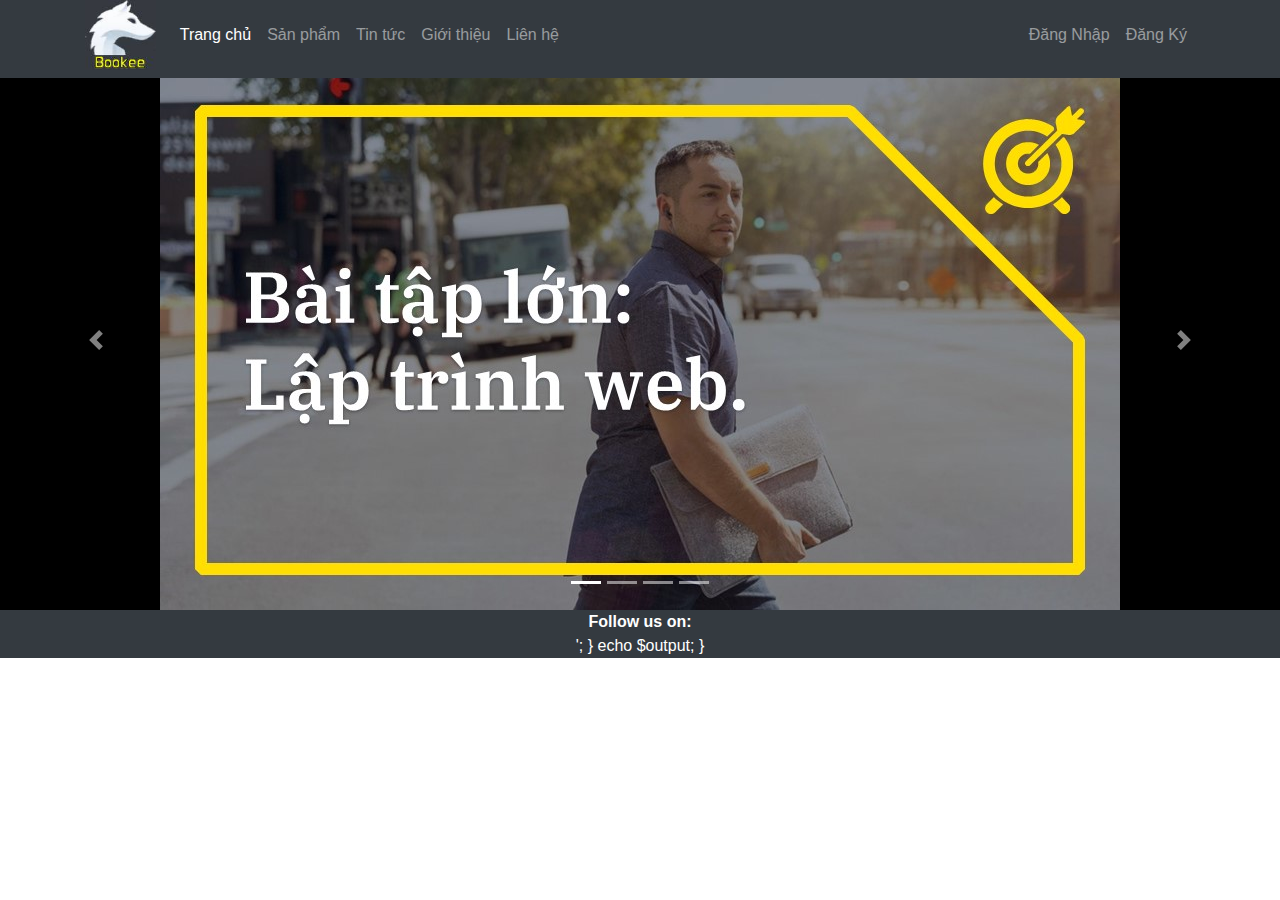
<file: BTL/index.html>
<!DOCTYPE html>
<html lang="en">
  <head>
    <meta charset="UTF-8" />
    <meta http-equiv="X-UA-Compatible" content="IE=edge" />
    <meta name="viewport" content="width=device-width, initial-scale=1.0" />
    <title>Trang chủ</title>
    <link rel="stylesheet" href="style.css" />
    <link
      rel="stylesheet"
      href="https://maxcdn.bootstrapcdn.com/bootstrap/4.0.0/css/bootstrap.min.css"
    />
    <link
      rel="stylesheet"
      href="https://unpkg.com/swiper/swiper-bundle.min.css"
    />
    <link
      href="https://cdnjs.cloudflare.com/ajax/libs/font-awesome/6.0.0-beta2/css/all.min.css"
      rel="stylesheet"
    />
    <script
      src="https://code.jquery.com/jquery-3.2.1.slim.min.js"
      integrity="sha384-KJ3o2DKtIkvYIK3UENzmM7KCkRr/rE9/Qpg6aAZGJwFDMVNA/GpGFF93hXpG5KkN"
      crossorigin="anonymous"
    ></script>
    <script
      src="https://cdnjs.cloudflare.com/ajax/libs/popper.js/1.12.9/umd/popper.min.js"
      integrity="sha384-ApNbgh9B+Y1QKtv3Rn7W3mgPxhU9K/ScQsAP7hUibX39j7fakFPskvXusvfa0b4Q"
      crossorigin="anonymous"
    ></script>
    <script
      src="https://maxcdn.bootstrapcdn.com/bootstrap/4.0.0/js/bootstrap.min.js"
      integrity="sha384-JZR6Spejh4U02d8jOt6vLEHfe/JQGiRRSQQxSfFWpi1MquVdAyjUar5+76PVCmYl"
      crossorigin="anonymous"
    ></script>
    <script src="https://ajax.googleapis.com/ajax/libs/jquery/3.5.1/jquery.min.js"></script>
  </head>
  <body>
    <div id="nav-placeholder"></div>
    <script>
      $(document).ready(function () {
        $("#nav-placeholder").load("html/nav.html");
      });
    </script>
    <div
      id="carouselExampleIndicators"
      class="carousel slide"
      data-ride="carousel"
    >
      <ol class="carousel-indicators">
        <li
          data-target="#carouselExampleIndicators"
          data-slide-to="0"
          class="active"
        ></li>
        <li data-target="#carouselExampleIndicators" data-slide-to="1"></li>
        <li data-target="#carouselExampleIndicators" data-slide-to="2"></li>
        <li data-target="#carouselExampleIndicators" data-slide-to="3   "></li>
      </ol>
      <div class="carousel-inner" style="margin-top: 70px; background: black">
        <div class="carousel-item active">
          <img
            src="./img/pic1.jpg"
            class="d-block w-75"
            style="
              display: block;
              margin-left: auto;
              margin-right: auto;
              width: 100%;
            "
            alt="..."
          />
        </div>
        <div class="carousel-item">
          <img
            src="img/pic2.png"
            class="d-block w-75"
            style="
              display: block;
              margin-left: auto;
              margin-right: auto;
              width: 100%;
            "
            alt="..."
          />
        </div>
        <div class="carousel-item">
          <img
            src="img/pic3.jpg"
            class="d-block w-75"
            style="
              display: block;
              margin-left: auto;
              margin-right: auto;
              width: 50%;
            "
            alt="..."
          />
        </div>
        <div class="carousel-item">
          <img
            src="img/pic4.jpg"
            class="d-block w-75"
            style="
              display: block;
              margin-left: auto;
              margin-right: auto;
              width: 50%;
            "
            alt="..."
          />
          <button type="button" class="btn btn-info top-left btn-lg">
            Đăng ký ngay
          </button>
        </div>
      </div>
      <a
        class="carousel-control-prev"
        href="#carouselExampleIndicators"
        role="button"
        data-slide="prev"
      >
        <span class="carousel-control-prev-icon" aria-hidden="true"></span>
        <span class="sr-only">Previous</span>
      </a>
      <a
        class="carousel-control-next"
        href="#carouselExampleIndicators"
        role="button"
        data-slide="next"
      >
        <span class="carousel-control-next-icon" aria-hidden="true"></span>
        <span class="sr-only">Next</span>
      </a>
    </div>
    <div id="footer"></div>
    <script>
      $(document).ready(function () {
        $("#footer").load("html/footer.html");
      });
      $(document).ready(function () {
        $(".nav-link").each(function () {
          if ($(this).html() == "Trang chủ") $(this).addClass("active");
          else $(this).removeClass("active");
        });
      });
    </script>
  </body>
</html>
</file>
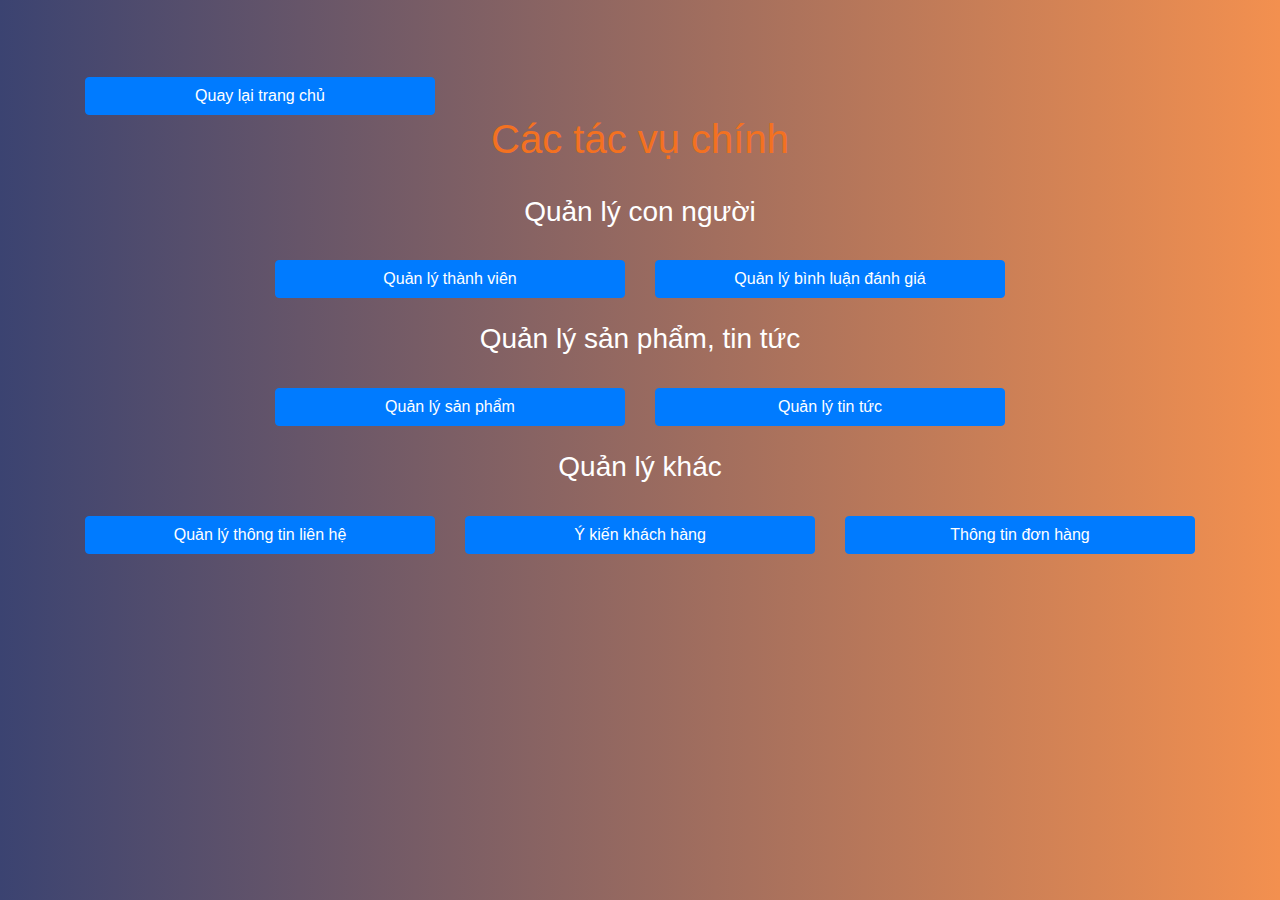
<file: BTL/people/admin/index.html>
<!DOCTYPE html>
<html lang="en">
  <head>
    <meta charset="UTF-8" />
    <meta http-equiv="X-UA-Compatible" content="IE=edge" />
    <meta name="viewport" content="width=device-width, initial-scale=1.0" />
    <title>Admin</title>
    <link rel="stylesheet" href="style.css" />
    <link
      href="https://maxcdn.bootstrapcdn.com/bootstrap/4.1.1/css/bootstrap.min.css"
      rel="stylesheet"
      id="bootstrap-css"
    />
    <script src="https://ajax.googleapis.com/ajax/libs/jquery/1.12.4/jquery.min.js"></script>
    <script src="https://maxcdn.bootstrapcdn.com/bootstrap/3.3.7/js/bootstrap.min.js"></script>
  </head>

  <body>
    <div class="container back-ground">
      <div class="row">
        <div class="col-md-4 col-4">
          <button type="button" class="btn btn-primary btn-block" id="back">
            Quay lại trang chủ
          </button>
        </div>
      </div>
      <div class="head">
        <h1>Các tác vụ chính</h1>
      </div>
      <h3 style="color: white" class="pt-4">Quản lý con người</h3>
      <div class="row py-4 justify-content-center">
        <div class="col-md-4 col-12 col-sm-12">
          <button type="button" class="btn btn-primary btn-block" id="member">
            Quản lý thành viên
          </button>
        </div>
        <div class="col-md-4 col-12 col-sm-12">
          <button type="button" class="btn btn-primary btn-block" id="comment">
            Quản lý bình luận đánh giá
          </button>
        </div>
      </div>
      <h3 style="color: white">Quản lý sản phẩm, tin tức</h3>
      <div class="row py-4 justify-content-center">
        <div class="col-md-4 col-12 col-sm-12">
          <button type="button" class="btn btn-primary btn-block" id="book">
            Quản lý sản phẩm
          </button>
        </div>
        <div class="col-md-4 col-12 col-sm-12">
          <button type="button" class="btn btn-primary btn-block" id="news">
            Quản lý tin tức
          </button>
        </div>
      </div>
      <h3 style="color: white">Quản lý khác</h3>
      <div class="row py-4 justify-content-center">
        <div class="col-md-4 col-12 col-sm-12">
          <button type="button" class="btn btn-primary btn-block" id="contact">
            Quản lý thông tin liên hệ
          </button>
        </div>
        <div class="col-md-4 col-12 col-sm-12">
          <button type="button" class="btn btn-primary btn-block" id="customer">
            Ý kiến khách hàng
          </button>
        </div>
        <div class="col-md-4 col-12 col-sm-12">
          <button type="button" class="btn btn-primary btn-block" id="cart">
            Thông tin đơn hàng
          </button>
        </div>
      </div>
    </div>
    <script>
      $("#back").on("click", function () {
        window.location.href = "http://localhost/BTL/";
      });
      $("#member").on("click", function () {
        window.location.href = "http://localhost/BTL/people/admin/member/";
      });
      $("#comment").on("click", function () {
        window.location.href = "http://localhost/BTL/people/admin/comment/";
      });
      $("#book").on("click", function () {
        window.location.href = "http://localhost/BTL/people/admin/book/";
      });
      $("#news").on("click", function () {
        window.location.href = "http://localhost/BTL/people/admin/news/";
      });
      $("#contact").on("click", function () {
        window.location.href = "http://localhost/BTL/people/admin/contact/";
      });
      $("#customer").on("click", function () {
        window.location.href = "http://localhost/BTL/people/admin/customer/";
      });
      $("#cart").on("click", function () {
        window.location.href = "http://localhost/BTL/people/admin/cart/";
      });
    </script>
  </body>
</html>
</file>
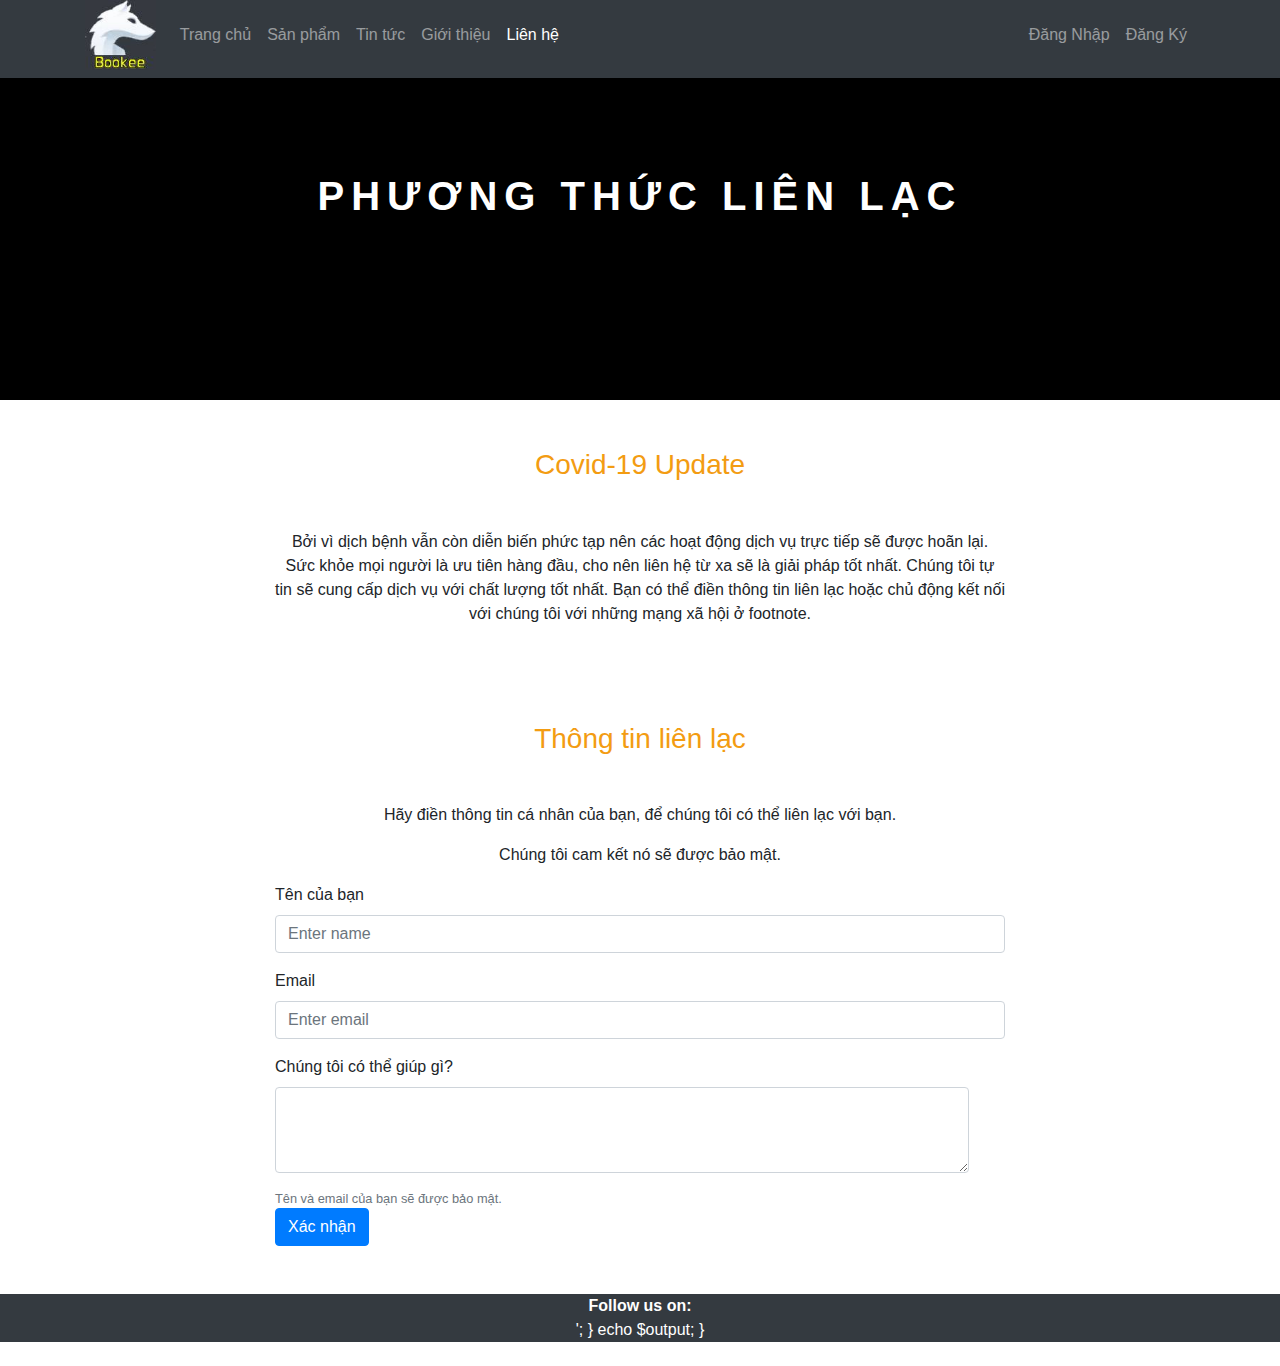
<file: BTL/contact.html>
<!DOCTYPE html>
<html lang="en">
  <head>
    <meta charset="UTF-8" />
    <meta http-equiv="X-UA-Compatible" content="IE=edge" />
    <meta name="viewport" content="width=device-width, initial-scale=1.0" />
    <title>Liên hệ</title>
    <link rel="stylesheet" href="./style.css" />
    <link
      rel="stylesheet"
      href="https://maxcdn.bootstrapcdn.com/bootstrap/4.0.0/css/bootstrap.min.css"
    />
    <link
      rel="stylesheet"
      href="https://unpkg.com/swiper/swiper-bundle.min.css"
    />
    <link
      href="https://cdnjs.cloudflare.com/ajax/libs/font-awesome/6.0.0-beta2/css/all.min.css"
      rel="stylesheet"
    />

    <script
      src="https://code.jquery.com/jquery-3.2.1.slim.min.js"
      integrity="sha384-KJ3o2DKtIkvYIK3UENzmM7KCkRr/rE9/Qpg6aAZGJwFDMVNA/GpGFF93hXpG5KkN"
      crossorigin="anonymous"
    ></script>
    <script
      src="https://cdnjs.cloudflare.com/ajax/libs/popper.js/1.12.9/umd/popper.min.js"
      integrity="sha384-ApNbgh9B+Y1QKtv3Rn7W3mgPxhU9K/ScQsAP7hUibX39j7fakFPskvXusvfa0b4Q"
      crossorigin="anonymous"
    ></script>
    <script src="https://ajax.googleapis.com/ajax/libs/jquery/3.5.1/jquery.min.js"></script>
    <script
      src="https://maxcdn.bootstrapcdn.com/bootstrap/4.0.0/js/bootstrap.min.js"
      integrity="sha384-JZR6Spejh4U02d8jOt6vLEHfe/JQGiRRSQQxSfFWpi1MquVdAyjUar5+76PVCmYl"
      crossorigin="anonymous"
    ></script>
  </head>
  <body>
    <div id="nav-placeholder"></div>
    <div id="header"></div>
    <section class="pt-5 pb-5">
      <div class="container">
        <div class="row">
          <div class="col-md-8 offset-md-2 text-center">
            <h3><span style="color: #f39c12">Covid-19 Update</span></h3>

            <p>&nbsp;</p>

            <p>
              Bởi vì dịch bệnh vẫn còn diễn biến phức tạp nên các hoạt động dịch
              vụ trực tiếp sẽ được hoãn lại. Sức khỏe mọi người là ưu tiên hàng
              đầu, cho nên liên hệ từ xa sẽ là giải pháp tốt nhất. Chúng tôi tự
              tin sẽ cung cấp dịch vụ với chất lượng tốt nhất. Bạn có thể điền
              thông tin liên lạc hoặc chủ động kết nối với chúng tôi với những
              mạng xã hội ở footnote.
            </p>

            <p>&nbsp;</p>

            <p>&nbsp;</p>

            <h3 style="color: #f39c12">Thông tin liên lạc</h3>
            <p>&nbsp;</p>
            <p>
              Hãy điền thông tin cá nhân của bạn, để chúng tôi có thể liên lạc
              với bạn.
            </p>
            <p>Chúng tôi cam kết nó sẽ được bảo mật.</p>
          </div>
          <p>&nbsp;</p>
        </div>
        <div class="row justify-content-md-center">
          <div class="col-md-8">
            <form>
              <div class="form-group">
                <label for="name">Tên của bạn</label>
                <input
                  type="text"
                  class="form-control"
                  id="name"
                  aria-describedby="emailHelp"
                  placeholder="Enter name"
                />
              </div>
              <div class="form-group">
                <label for="email">Email</label>
                <input
                  type="email"
                  class="form-control"
                  id="email"
                  aria-describedby="emailHelp"
                  placeholder="Enter email"
                />
              </div>
              <div class="form-group">
                <label for="about">Chúng tôi có thể giúp gì?</label>
                <textarea class="form-control" id="about" rows="3"></textarea>
              </div>
              <small id="emailHelp" class="form-text text-muted"
                >Tên và email của bạn sẽ được bảo mật.</small
              >
              <button type="submit" class="btn btn-primary" id="submit">
                Xác nhận
              </button>
            </form>
          </div>
        </div>
      </div>
    </section>
    <div id="footer"></div>
    <script>
      $(document).ready(function () {
        // load and change active navbar
        $("#nav-placeholder").load("./html/nav.html", function () {
          $(".nav-link").each(function () {
            if ($(this).html() == "Liên hệ") $(this).addClass("active");
            else $(this).removeClass("active");
          });
        });
        // load header
        $("#header").load("./html/header.html", function () {
          $("#header-title").html("PHƯƠNG THỨC LIÊN LẠC");
        });
        // load footer
        $("#footer").load("./html/footer.html");
        function validateEmail(email) {
          const re =
            /^(([^<>()[\]\\.,;:\s@"]+(\.[^<>()[\]\\.,;:\s@"]+)*)|(".+"))@((\[[0-9]{1,3}\.[0-9]{1,3}\.[0-9]{1,3}\.[0-9]{1,3}\])|(([a-zA-Z\-0-9]+\.)+[a-zA-Z]{2,}))$/;
          return re.test(String(email).toLowerCase());
        }
        $("#submit").on("click", function () {
          if (validateEmail($("#email").val())) {
            $.get(
              "./people/user/form.php",
              {
                name: $("#name").val(),
                email: $("#email").val(),
                about: $("#about").val(),
              },
              function (data) {
                console.log(data);
              }
            );
            alert("Yêu cầu của bạn đã được gửi!");
          }
        });
      });
    </script>
  </body>
</html>
</file>
<file: BTL/style.css>
.share {
  position: absolute;
  bottom: 40px;
  left: 40px;
  z-index: 2;
  -webkit-animation: fadeInUp 0.4s 0.8s ease-in-out both 300ms 0 ease;
  -moz-animation: fadeInUp 0.4s 0.8s ease-in-out both 300ms 0 ease;
  -ms-animation: fadeInUp 0.4s 0.8s ease-in-out both 300ms 0 ease;
  animation: fadeInUp 0.4s 0.8s ease-in-out both 300ms 0 ease;
  -o-animation: fadeInUp 0.4s 0.8s ease-in-out both;
  -webkit-animation: fadeInUp 0.4s 0.8s ease-in-out both;
  -moz-animation: fadeInUp 0.4s 0.8s ease-in-out both;
  -ms-animation: fadeInUp 0.4s 0.8s ease-in-out both;
  animation: fadeInUp 0.4s 0.8s ease-in-out both;
}
.share a {
  width: 40 px;
  height: 40 px;
  float: left;
  background: url(logo.png);
}
.top-left {
  position: absolute;
  top: 43%;
  left: 19%;
}
header {
  position: relative;
  background-color: #000;
  height: 50vh;
  min-height: 25rem;
  width: 100%;
  overflow: hidden;
}
header.halfhead {
  padding-top: 10rem;
  padding-bottom: calc(10rem - 72px);
  height: 50%;
  background-position: 50%;
  background-repeat: no-repeat;
  background-size: cover;
  position: relative;
}
header.halfhead .hero-text {
  text-align: center;
  position: absolute;
  top: 50%;
  left: 50%;
  transform: translate(-50%, -50%);
  color: #fff;
  letter-spacing: 7px;
}
#popu-news {
  border-radius: 10px;
  background: #f5df87;
  padding: 10px;
}
hr {
  height: 2px;
  border-width: 0;
  color: gray;
  background-color: gray;
}
img.thumb {
  border-radius: 10px;
}
p.time {
  color: #227efa;
  font-size: 12px;
}
h5.news-title {
  color: #0047fa;
  font-weight: 900;
}
h6.watch-now {
  color: #0006fa;
  font-weight: 700;
  margin-top: 25px;
}
div.new {
  border-bottom: 2px black dotted;
  padding-top: 5%;
  padding-bottom: 5%;
}
.item {
  padding-bottom: 22px;
  margin-bottom: 20px;
}
.img-big {
  width: 120px;
  height: 120px;
  margin: auto;
}
.img-responsive {
  display: block;
  max-width: 100%;
  height: auto;
}
.info {
  min-height: 72px;
}
.product-name {
  font-weight: 600;
  color: #555;
  text-align: center;
}
.item .price {
  color: #e00501;
  font-size: 20px;
  margin-left: 15px;
  border-left: 3px solid #e00501;
  font-weight: 600;
  padding-left: 10px;
}
.filter {
  border-radius: 5px;
  background: #f5df87;
  margin-bottom: 20px;
}
.product-row-img {
  border: 1px solid black;
  box-shadow: 0 1px 3px rgb(0 0 0 / 30%);
  overflow: hidden;
  background: #fff;
  border-radius: 5px;
}
.product-row-thumbnail {
  display: block;
}
img.product-row-thumbnail {
  width: 100%;
  height: auto;
  align-self: center;
  margin: auto;
  border: 0;
}
.product-row-thumbnail-small {
  display: block;
  max-height: 50px;
  max-width: 250px;
  margin-left: auto;
  margin-right: auto;
  margin-top: 10px;
  margin-bottom: 10px;
}
.title {
  text-align: right;
  margin-top: auto;
  margin-bottom: auto;
}
.cart-row {
  display: flex;
}
.cart-item {
  width: 45%;
}
.cart-header {
  font-weight: bold;
  font-size: 1.25em;
  color: #333;
}
.cart-column {
  display: flex;
  align-items: center;
  border-bottom: 1px solid black;
  margin-right: 1.5em;
  padding-bottom: 10px;
  margin-top: 10px;
}
.cart-total-title {
  font-weight: bold;
  font-size: 1.5em;
  color: black;
  margin-right: 20px;
}

.cart-total-price {
  color: #333;
  font-size: 1.1em;
}
.cart-total {
  text-align: end;
  margin-top: 10px;
  margin-right: 10px;
}
.cart-price {
  width: 20%;
  font-size: 1.2em;
  color: #333;
}
.cart-quantity {
  width: 35%;
}
.cart-item-title {
  color: #333;
  margin-left: 0.5em;
  font-size: 1.2em;
}
textarea {
  max-width: 95%;
}
</file>
<file: BTL/people/admin/style.css>
body {
  background: #f3904f; /* fallback for old browsers */
  background: -webkit-linear-gradient(
    to right,
    #3b4371,
    #f3904f
  ); /* Chrome 10-25, Safari 5.1-6 */
  background: linear-gradient(
    to right,
    #3b4371,
    #f3904f
  ); /* W3C, IE 10+/ Edge, Firefox 16+, Chrome 26+, Opera 12+, Safari 7+ */
}
.back-ground {
  margin-top: 3%;
  padding: 3%;
}

table td {
  color: white;
}
.table-responsive-sm {
  text-align: center;
}
.error {
  color: #ff4e4e;
}
.success {
  color: #43ffa7c0;
}
label {
  color: #e7e7de;
}
.head {
  color: #f37121;
  text-align: center;
}
.table .thead-dark th {
  color: #fff;
  background-color: #212529;
  border-color: #212529;
}
h3 {
  text-align: center;
}
</file>
